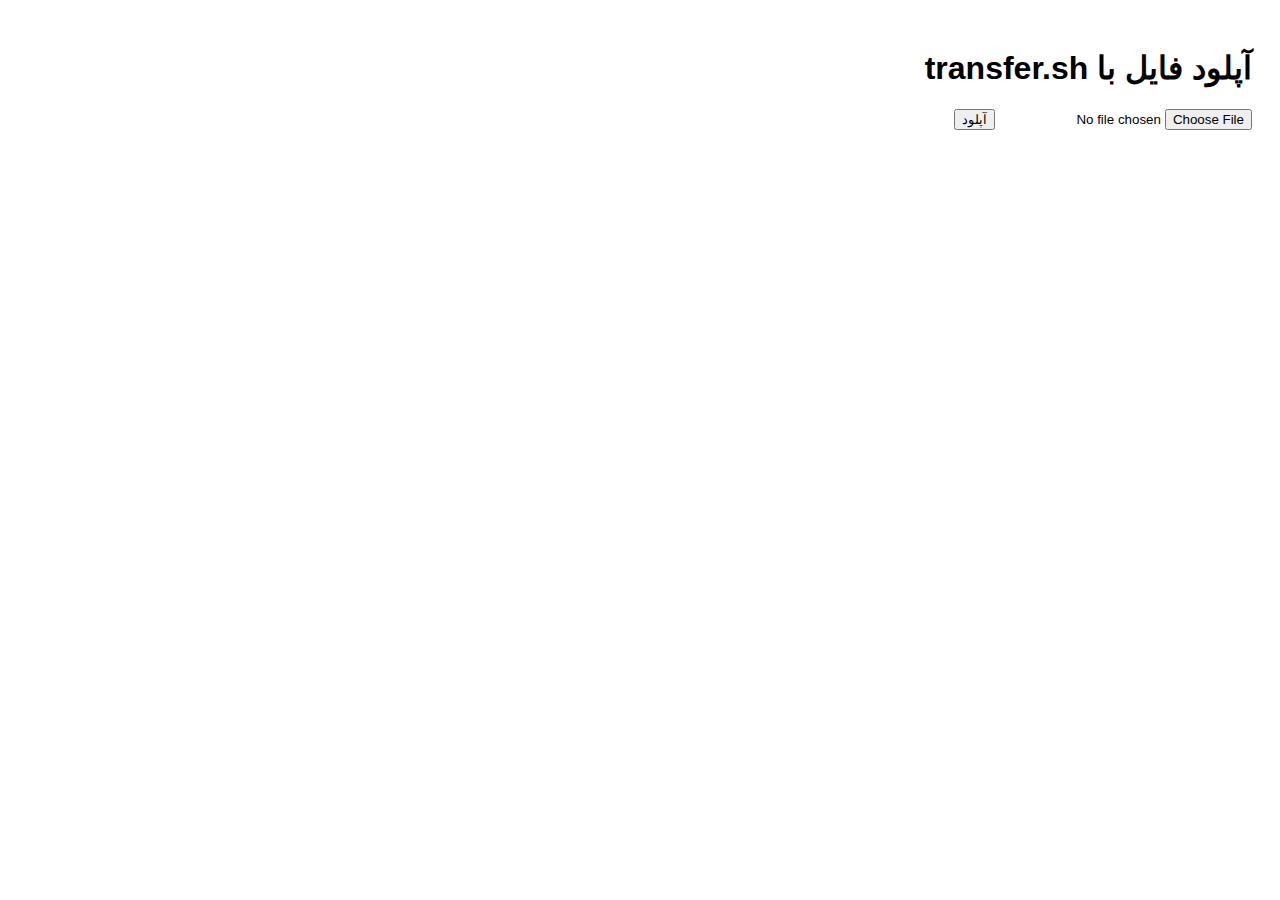
<file: app.html>
<!DOCTYPE html>
<html lang="fa">
<head>
    <meta charset="UTF-8" />
    <title>آپلود فایل با transfer.sh</title>
</head>
<body style="direction: rtl; font-family: Tahoma, sans-serif; padding: 20px;">
    <h1>آپلود فایل با transfer.sh</h1>
    <input type="file" id="fileInput" />
    <button onclick="uploadFile()">آپلود</button>
    <div id="result" style="margin-top: 20px; word-break: break-word;"></div>

    <script>
        async function uploadFile() {
            const input = document.getElementById('fileInput');
            if (!input.files.length) {
                alert('لطفا یک فایل انتخاب کنید');
                return;
            }
            const file = input.files[0];
            const formData = new FormData();
            formData.append('file', file);

            const resultDiv = document.getElementById('result');
            resultDiv.textContent = 'در حال آپلود...';

            try {
                const response = await fetch('https://transfer.sh/' + file.name, {
                    method: 'PUT',
                    body: file
                });
                if (response.ok) {
                    const url = await response.text();
                    resultDiv.innerHTML = `فایل آپلود شد. لینک مستقیم: <a href="${url}" target="_blank">${url}</a>`;
                } else {
                    resultDiv.textContent = 'خطا در آپلود فایل';
                }
            } catch (error) {
                resultDiv.textContent = 'خطا در ارتباط با سرویس آپلود';
            }
        }
    </script>
</body>
</html>
</file>
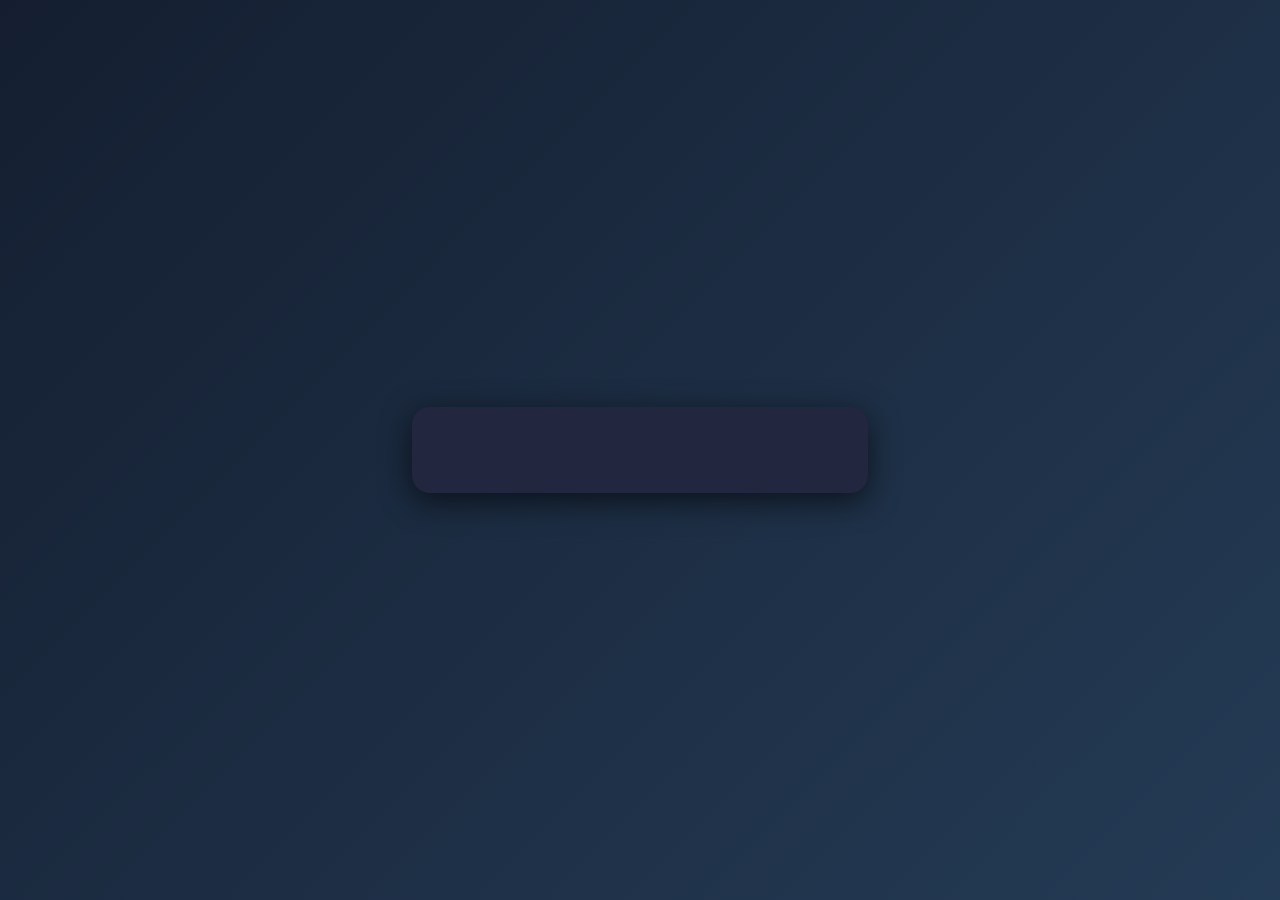
<file: config.html>
<!DOCTYPE html>
<html lang="fa">
<head>
  <meta charset="UTF-8" />
  <meta name="viewport" content="width=device-width, initial-scale=1, maximum-scale=1, user-scalable=no" />
  <title>بررسی دسترسی و انتخاب اپراتور</title>
  <style>
    @import url('https://fonts.googleapis.com/css2?family=Vazirmatn:wght@400;700&display=swap');

    html, body {
      margin: 0; padding: 0; height: 100%; font-family: 'Vazirmatn', sans-serif; background: linear-gradient(135deg, #141e30, #243b55);
      color: #eee; direction: rtl;
    }
    /* کارت بررسی دسترسی */
    #accessCheckCard {
      display: flex; justify-content: center; align-items: center; height: 100vh;
    }
    .card {
      background-color: #22273f; border-radius: 18px; padding: 30px 28px;
      box-shadow: 0 8px 30px rgba(0,0,0,0.6); max-width: 400px; width: 90%; text-align: center;
      user-select: none;
      color: #eee;
    }
    .card h2 {
      font-size: 1.4rem; color: #00ffcc; margin-bottom: 26px; font-weight: 700;
    }
    .quote {
      background: #2e344e; padding: 14px 18px; border-right: 5px solid #00bcd4; margin: 25px 0 20px 0;
      border-radius: 12px; text-align: right; font-size: 1.2rem; cursor: pointer;
      user-select: none; transition: background-color 0.3s ease; letter-spacing: 0.04em;
      font-weight: 700; color: #b8f1f5; box-shadow: 0 3px 10px rgba(0,188,212,0.35);
      white-space: nowrap; overflow: hidden; text-overflow: ellipsis;
    }
    .quote:hover {
      background: #3f5273;
    }
    #copied-msg {
      font-size: 0.9rem; color: #4caf50; margin-top: 8px; margin-bottom: 16px; display: none; font-weight: 600;
    }
    .support-btn {
      background-color: #00bcd4; border: none; color: white; padding: 14px 32px;
      border-radius: 10px; cursor: pointer; font-size: 1.15rem; font-weight: 700;
      margin-top: 18px; transition: background-color 0.25s ease; user-select: none;
      box-shadow: 0 4px 18px rgba(0,188,212,0.55);
    }
    .support-btn:hover {
      background-color: #0097a7; box-shadow: 0 6px 22px rgba(0,151,167,0.7);
    }

    /* بخش اپراتورها */
    body.operators-page {
      overflow: auto;
      background: linear-gradient(to right, #141e30, #243b55);
      color: white;
      text-align: center;
      padding-top: 70px;
      height: 100vh;
      box-sizing: border-box;
    }
    .top-message {
      font-size: 1.6rem; font-weight: 700; color: #00ff00; text-shadow: 1px 1px 5px #000;
      padding: 10px 0; background: transparent; position: fixed; top: 0; width: 100%; z-index: 10;
      border-bottom: 2px solid #fff;
    }
    .wrapper {
      display: flex; flex-direction: column; align-items: center; justify-content: center; height: 100%;
      box-sizing: border-box;
    }
    .author-box {
      padding: 12px 28px; background: linear-gradient(-45deg, #00f, #0ff, #0f0, #ff0, #f00);
      background-size: 400% 400%; animation: rainbowBg 6s ease infinite; color: black;
      font-weight: bold; border-radius: 16px; margin-bottom: 15px; font-size: 1.1rem;
    }
    @keyframes rainbowBg {
      0% {background-position: 0% 50%;}
      50% {background-position: 100% 50%;}
      100% {background-position: 0% 50%;}
    }
    .title {
      font-size: 3.5rem; font-weight: 700; margin-bottom: 25px; color: #00d4ff;
      text-shadow: 0 0 10px rgba(0, 212, 255, 0.8);
    }
    h2 {
      font-size: 1.6rem; margin-bottom: 30px; text-shadow: 1px 1px 3px rgba(0,0,0,0.4);
    }
    .btn-container {
      display: flex; flex-direction: row; gap: 40px; justify-content: center; flex-wrap: wrap; margin-bottom: 20px;
    }
    .operator {
      display: flex; flex-direction: column; align-items: center; padding: 16px; border-radius: 14px;
      min-width: 130px; box-shadow: 0 0 10px 3px #aaa, 0 0 12px 3px #666 inset;
    }
    button {
      padding: 12px 28px; font-size: 1rem; border: none; border-radius: 12px; cursor: pointer; transition: 0.3s;
    }
    .irancell {
      background: linear-gradient(145deg, #fff59d, #fdd835);
    }
    .irancell button {
      background-color: #fbc02d; color: #212121;
    }
    .mci {
      background: linear-gradient(145deg, #90caf9, #42a5f5);
    }
    .mci button {
      background-color: #1e88e5; color: white;
    }
    .google-link {
      margin-top: 25px;
    }
    .google-link img {
      width: 60px; height: 60px; cursor: pointer;
    }
    .toast {
      margin-top: 20px; font-size: 1rem; color: #f1f1f1; display: none;
    }
  </style>
</head>
<body>
  <div id="accessCheckCard">
    <div class="card" id="content">
      <h2 id="checkingText"></h2>
    </div>
  </div>

  <script>
    let texts = null;

    async function loadTexts() {
      const res = await fetch('texts.json');
      texts = await res.json();
    }

    function getDeviceId() {
      let deviceId = localStorage.getItem('deviceId');
      if (!deviceId) {
        deviceId = 'device-' + Math.random().toString(36).substring(2, 12);
        localStorage.setItem('deviceId', deviceId);
      }
      return deviceId;
    }

    function showAccessDenied(deviceId) {
      const content = document.getElementById('content');
      content.innerHTML = `
        <h2>${texts.loginCheck.accessDeniedTitle}</h2>
        <div class="quote" id="deviceIdQuote" title="کلیک برای کپی کردن">${texts.loginCheck.copyUsernameText}${deviceId}</div>
        <div id="copied-msg">${texts.loginCheck.copiedMessage}</div>
        <button class="support-btn" id="supportBtn">${texts.loginCheck.supportButtonText}</button>
      `;

      const quoteEl = document.getElementById('deviceIdQuote');
      const copiedMsg = document.getElementById('copied-msg');
      const supportBtn = document.getElementById('supportBtn');

      quoteEl.addEventListener('click', () => {
        navigator.clipboard.writeText(deviceId).then(() => {
          copiedMsg.style.display = 'block';
          setTimeout(() => {
            copiedMsg.style.display = 'none';
          }, 1800);
        });
      });

      supportBtn.addEventListener('click', () => {
        const message = texts.loginCheck.supportMessageTemplate + deviceId;
        window.location.href = `sms:+989130487019?body=${encodeURIComponent(message)}`;
      });
    }

    function showOperatorsPage() {
      document.body.classList.add('operators-page');
      document.getElementById('accessCheckCard').style.display = 'none';

      document.body.innerHTML = `
        <div class="top-message">${texts.operators.topMessage}</div>
        <div class="wrapper">
          <div class="author-box">${texts.operators.welcomeText}</div>
          <div class="title">${texts.operators.title}</div>
          <h2>${texts.operators.chooseOperator}</h2>
          <div class="btn-container">
            <div class="operator irancell">
              <button onclick="copyCode('irancell')">${texts.operators.irancell.buttonText}</button>
            </div>
            <div class="operator mci">
              <button onclick="copyCode('mci')">${texts.operators.mci.buttonText}</button>
            </div>
          </div>
          <div class="google-link">
            <a href="https://www.hadidadkhodaei.ir" target="_blank">
              <img src="https://uploadkon.ir/uploads/1e2f26_25InShot-20250626-233242025.png" alt="Google Icon" />
            </a>
          </div>
          <div class="toast" id="toast"></div>
        </div>
      `;
    }

    function copyCode(operator) {
      let code = '';
      let msg = '';
      if (operator === 'irancell') {
        code = texts.operators.irancell.code;
        msg = texts.operators.irancell.copySuccessMsg;
      } else if (operator === 'mci') {
        code = texts.operators.mci.code;
        msg = texts.operators.mci.copySuccessMsg;
      }
      navigator.clipboard.writeText(code).then(() => {
        showToast(msg);
      }).catch(() => {
        showToast('کپی کردن انجام نشد. لطفاً دوباره امتحان کنید.');
      });
    }

    function showToast(message) {
      const toast = document.getElementById('toast');
      toast.textContent = message;
      toast.style.display = 'block';
      setTimeout(() => {
        toast.style.display = 'none';
      }, 4000);
    }

    async function init() {
      await loadTexts();
      const deviceId = getDeviceId();
      document.getElementById('checkingText').textContent = texts.loginCheck.titleChecking;

      if (texts.allowedDeviceIds.includes(deviceId)) {
        showOperatorsPage();
      } else {
        showAccessDenied(deviceId);
      }
    }

    init();
  </script>
</body>
</html>
</file>
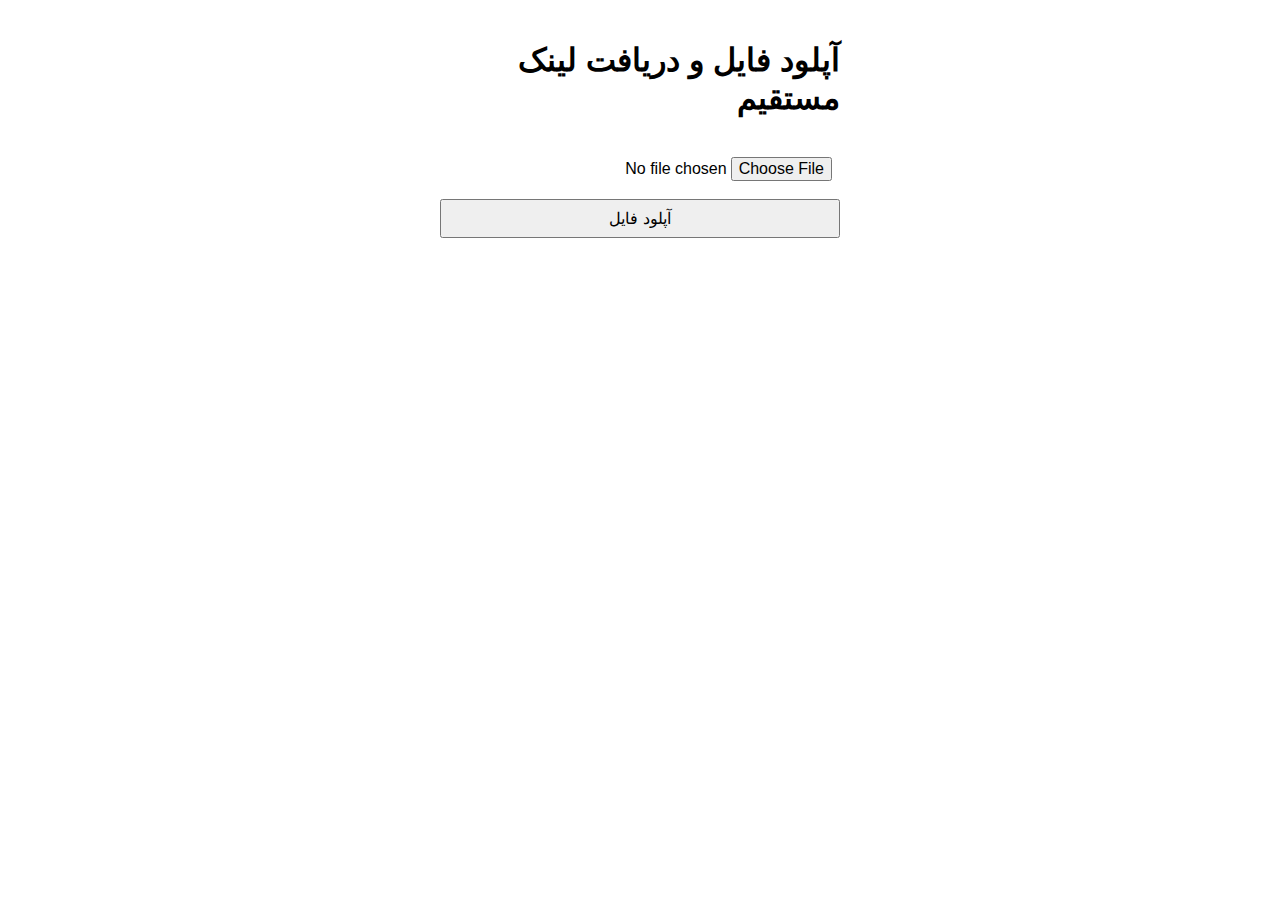
<file: file.html>
<!DOCTYPE html>
<html lang="fa">
<head>
<meta charset="UTF-8" />
<title>آپلود فایل و دریافت لینک مستقیم (با file.io)</title>
<style>
    body {
        direction: rtl;
        font-family: Tahoma, sans-serif;
        padding: 20px;
        max-width: 400px;
        margin: auto;
    }
    input, button {
        font-size: 16px;
        margin-top: 10px;
        width: 100%;
        padding: 8px;
    }
    .result, .error {
        margin-top: 20px;
        padding: 10px;
        word-break: break-all;
    }
    .result {
        background: #e0ffe0;
        border: 1px solid #0a0;
    }
    .error {
        background: #ffe0e0;
        border: 1px solid #a00;
    }
</style>
</head>
<body>
    <h1>آپلود فایل و دریافت لینک مستقیم</h1>
    <input type="file" id="fileInput" />
    <button onclick="uploadFile()">آپلود فایل</button>

    <div id="message"></div>

    <script>
        async function uploadFile() {
            const fileInput = document.getElementById('fileInput');
            const messageDiv = document.getElementById('message');
            messageDiv.innerHTML = '';

            if (fileInput.files.length === 0) {
                messageDiv.innerHTML = '<div class="error">لطفا یک فایل انتخاب کنید.</div>';
                return;
            }

            const file = fileInput.files[0];
            const formData = new FormData();
            formData.append('file', file);

            try {
                const response = await fetch('https://file.io/?expires=1w', {
                    method: 'POST',
                    body: formData
                });
                const data = await response.json();

                if (data.success) {
                    messageDiv.innerHTML = `<div class="result">فایل آپلود شد! لینک مستقیم:<br><a href="${data.link}" target="_blank">${data.link}</a></div>`;
                } else {
                    messageDiv.innerHTML = `<div class="error">آپلود ناموفق بود: ${data.message || 'خطایی رخ داد.'}</div>`;
                }
            } catch (error) {
                messageDiv.innerHTML = `<div class="error">خطا در آپلود فایل: ${error.message}</div>`;
            }
        }
    </script>
</body>
</html>
</file>
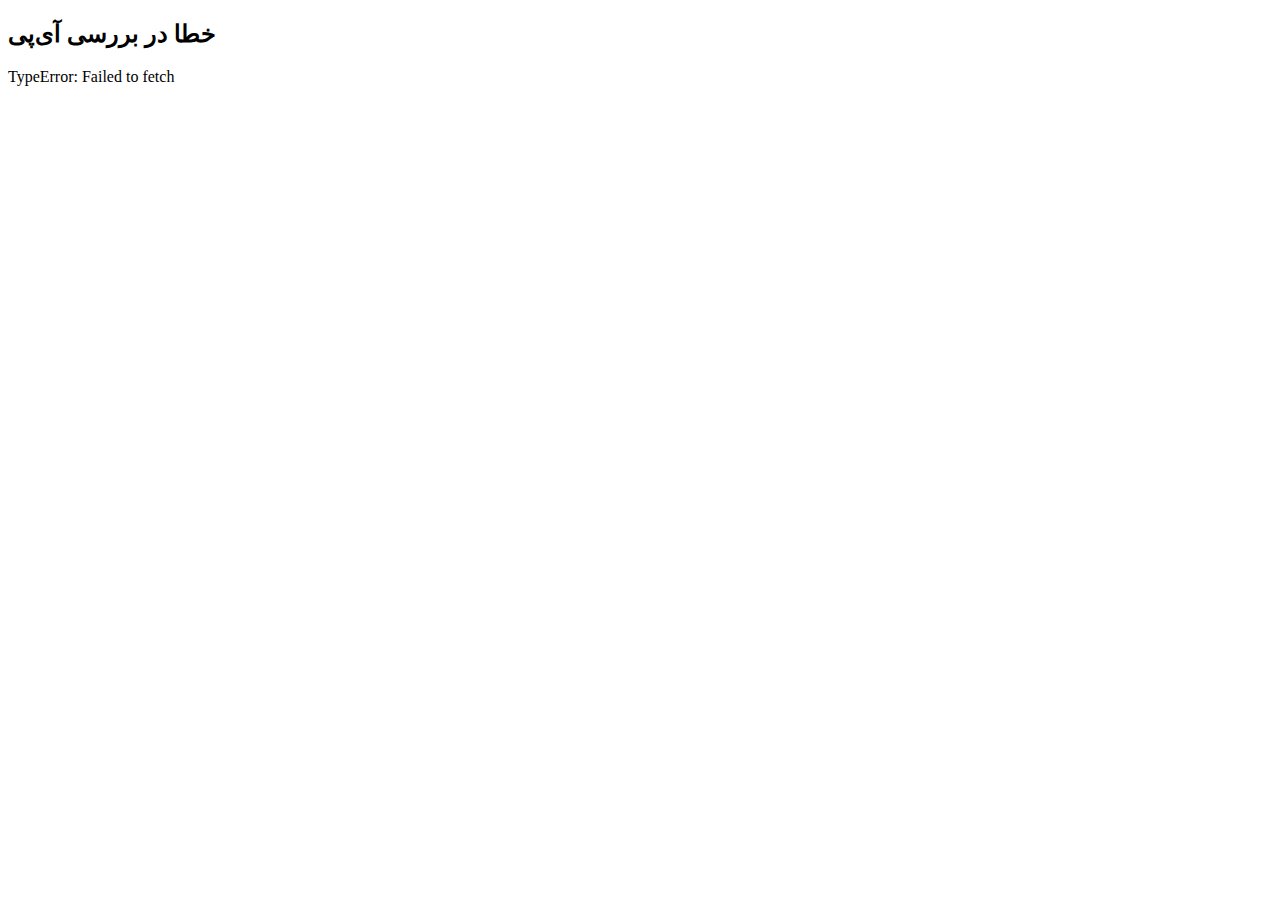
<file: ip-redirect.html>
<!DOCTYPE html>
<html lang="fa">
<head>
  <meta charset="UTF-8">
  <title>در حال بررسی IP...</title>
  <script>
    async function checkIP() {
      try {
        const ipResponse = await fetch("https://api.ipify.org?format=json");
        const ipData = await ipResponse.json();
        const userIP = ipData.ip;

        // لیست آی‌پی‌ها از فایل JSON
        const allowedResponse = await fetch("allowed-ips.json");
        const allowedList = await allowedResponse.json();

        if (allowedList.allowed_ips.includes(userIP)) {
          // آی‌پی مجاز است
          window.location.href = "https://hadidadkhodaei.ir/config.html";
        } else {
          // آی‌پی مجاز نیست
          document.body.innerHTML = `
            <h2>ورود غیرمجاز ❌</h2>
            <p>آی‌پی شما در لیست مجاز نیست: ${userIP}</p>
          `;
        }
      } catch (error) {
        document.body.innerHTML = `<h2>خطا در بررسی آی‌پی</h2><p>${error}</p>`;
      }
    }

    checkIP();
  </script>
</head>
<body>
  <h2>در حال بررسی آی‌پی شما...</h2>
</body>
</html>
</file>
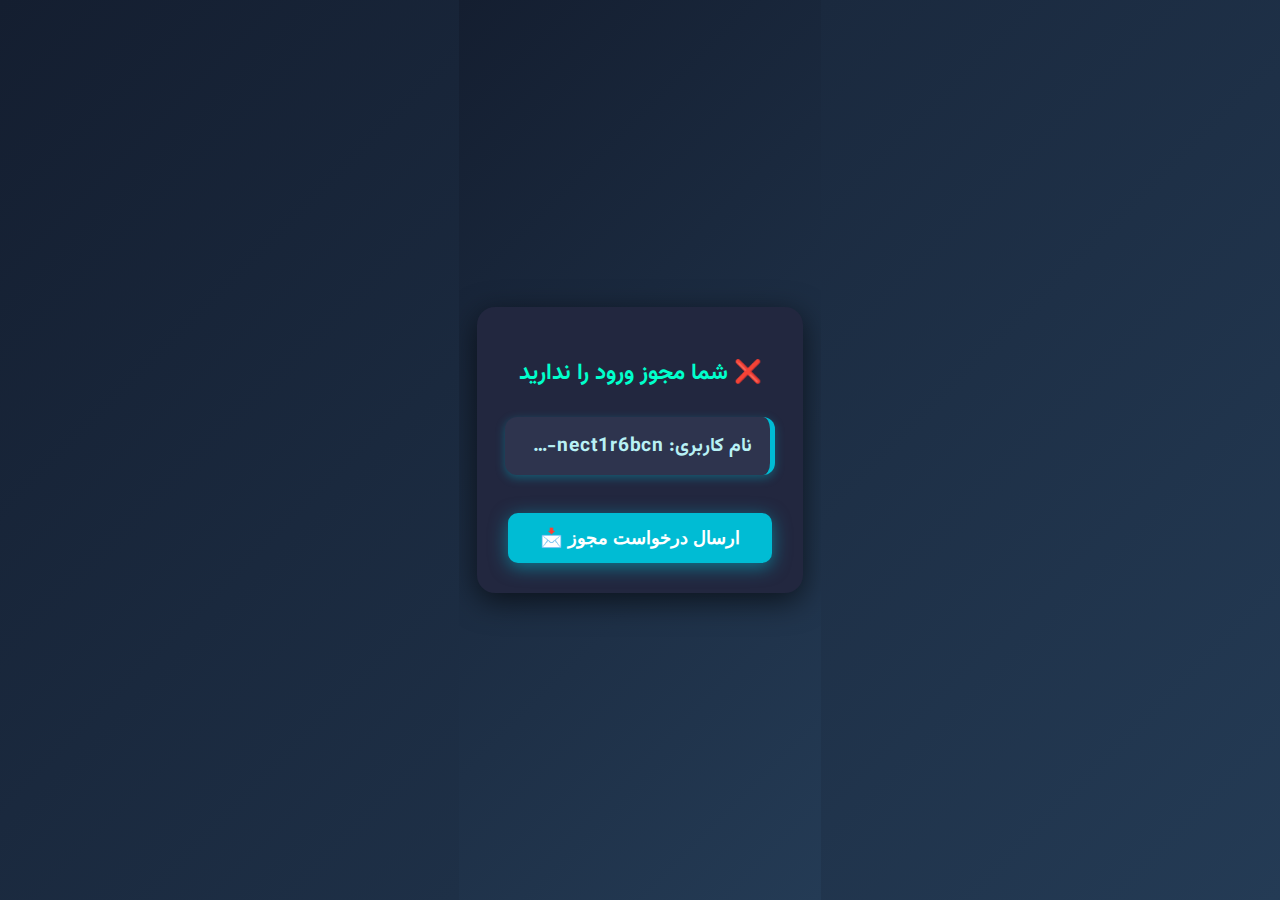
<file: ip.html>
<!DOCTYPE html>
<html lang="fa">
<head>
  <meta charset="UTF-8" />
  <meta name="viewport" content="width=device-width, initial-scale=1, maximum-scale=1, user-scalable=no" />
  <title>بررسی دسترسی</title>
  <style>
    @import url('https://fonts.googleapis.com/css2?family=Vazirmatn:wght@400;700&display=swap');

    html, body {
      margin: 0;
      padding: 0;
      overflow: hidden;
      height: 100%;
      font-family: 'Vazirmatn', sans-serif;
      background: linear-gradient(135deg, #141e30, #243b55);
      color: #eee;
      display: flex;
      justify-content: center;
      align-items: center;
      direction: rtl;
    }

    .card {
      background-color: #22273f;
      border-radius: 18px;
      padding: 30px 28px;
      box-shadow: 0 8px 30px rgba(0, 0, 0, 0.6);
      max-width: 400px;
      width: 90%;
      box-sizing: border-box;
      text-align: center;
      user-select: none; /* جلوگیری از انتخاب تصادفی متن */
    }

    .card h2 {
      font-size: 1.4rem;
      color: #00ffcc;
      margin-bottom: 26px;
      font-weight: 700;
    }

    .quote {
      background: #2e344e;
      padding: 14px 18px;
      border-right: 5px solid #00bcd4;
      margin: 25px 0 20px 0;
      border-radius: 12px;
      text-align: right;
      font-size: 1.2rem;
      cursor: pointer;
      user-select: none; /* جلوگیری از انتخاب متن */
      transition: background-color 0.3s ease;
      letter-spacing: 0.04em;
      font-weight: 700;
      color: #b8f1f5;
      box-shadow: 0 3px 10px rgba(0, 188, 212, 0.35);
      white-space: nowrap; /* جلوگیری از شکست خط */
      overflow: hidden;
      text-overflow: ellipsis;
    }

    .quote:hover {
      background: #3f5273;
    }

    #copied-msg {
      font-size: 0.9rem;
      color: #4caf50;
      margin-top: 8px;
      margin-bottom: 16px;
      display: none;
      font-weight: 600;
    }

    .support-btn {
      background-color: #00bcd4;
      border: none;
      color: white;
      padding: 14px 32px;
      border-radius: 10px;
      cursor: pointer;
      font-size: 1.15rem;
      font-weight: 700;
      margin-top: 18px;
      transition: background-color 0.25s ease;
      user-select: none;
      box-shadow: 0 4px 18px rgba(0, 188, 212, 0.55);
    }

    .support-btn:hover {
      background-color: #0097a7;
      box-shadow: 0 6px 22px rgba(0, 151, 167, 0.7);
    }
  </style>
</head>
<body>
  <div class="card" id="content">
    <h2>در حال بررسی دسترسی شما...</h2>
  </div>

  <script>
    const supportPhone = '+989130487019';
    const allowedIds = [
       'device',
       'device'
    ];

    function getDeviceId() {
      let deviceId = localStorage.getItem('deviceId');
      if (!deviceId) {
        deviceId = 'device-' + Math.random().toString(36).substring(2, 12);
        localStorage.setItem('deviceId', deviceId);
      }
      return deviceId;
    }

    function showAccessDenied(deviceId) {
      document.getElementById("content").innerHTML = `
        <h2>❌ شما مجوز ورود را ندارید</h2>
        <div class="quote" id="deviceIdQuote" title="کلیک برای کپی کردن">نام کاربری: ${deviceId}</div>
        <div id="copied-msg">✅ نام کاربری کپی شد</div>
        <button class="support-btn" id="supportBtn">ارسال درخواست مجوز 📩</button>
      `;

      const quoteEl = document.getElementById('deviceIdQuote');
      const copiedMsg = document.getElementById('copied-msg');
      const supportBtn = document.getElementById('supportBtn');

      quoteEl.addEventListener('click', () => {
        navigator.clipboard.writeText(deviceId).then(() => {
          copiedMsg.style.display = 'block';
          setTimeout(() => {
            copiedMsg.style.display = 'none';
          }, 1800);
        });
      });

      supportBtn.addEventListener('click', () => {
        const message = `سلام و درود🙏\nبنده میخواهم از برنامه V² ♥️استفاده کنم اما مجوز ورود را ندارم. لطفاً به من مجوز ورود دهید .\n\nنام کاربری من: ${deviceId}`;
        window.location.href = `sms:${supportPhone}?body=${encodeURIComponent(message)}`;
      });
    }

    function checkAccess() {
      const deviceId = getDeviceId();
      if (allowedIds.includes(deviceId)) {
        window.location.replace("https://hadidadkhodaei.ir/config.html");
      } else {
        showAccessDenied(deviceId);
      }
    }

    checkAccess();
  </script>
</body>
</html>
</file>
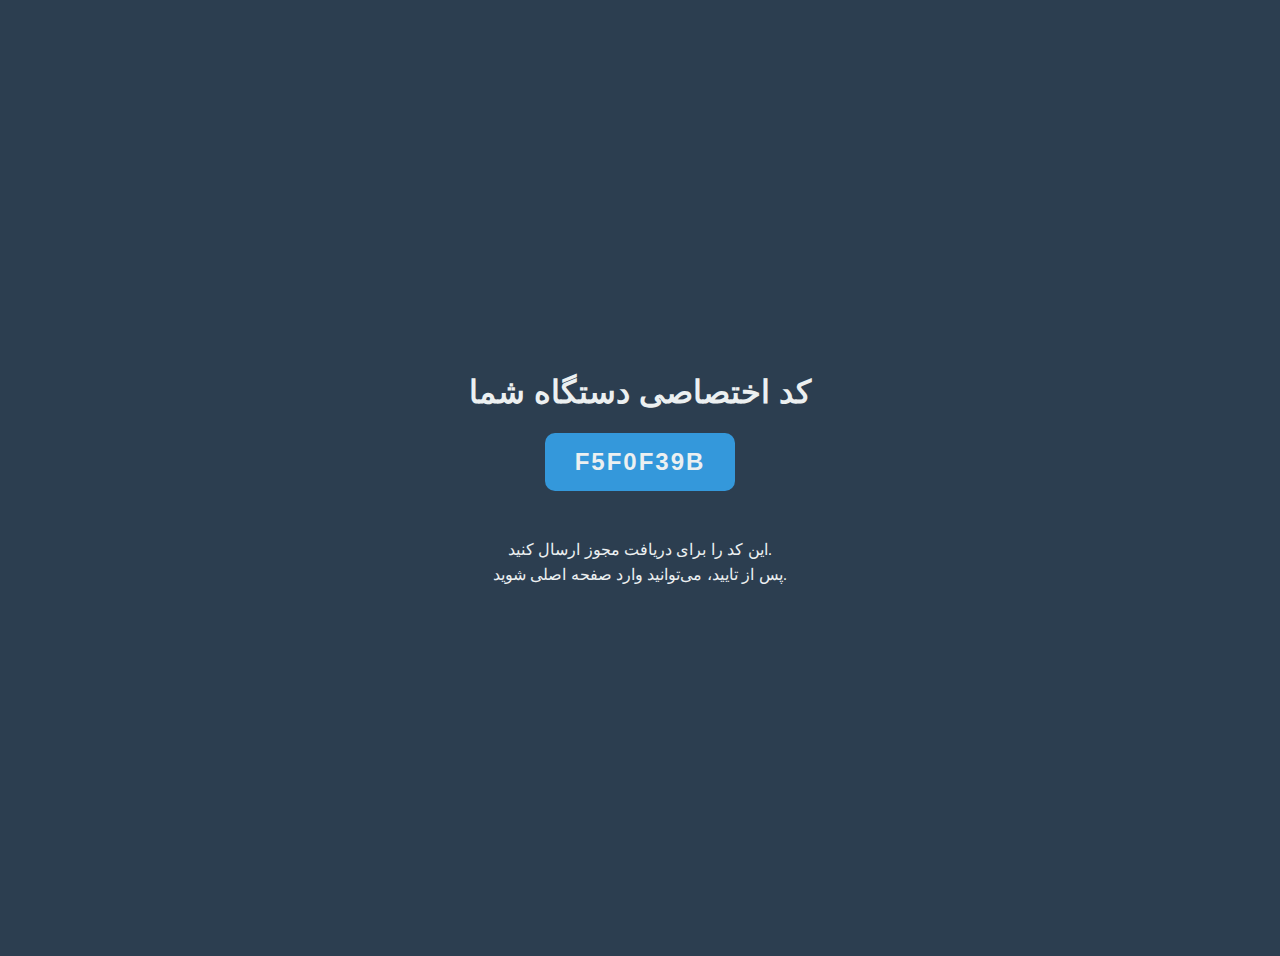
<file: loginPage.html>
<!DOCTYPE html>
<html lang="fa">
<head>
  <meta charset="UTF-8" />
  <title>صفحه ورود ساده</title>
  <style>
    body {
      background: #2c3e50;
      color: #ecf0f1;
      font-family: Tahoma, sans-serif;
      display: flex;
      justify-content: center;
      align-items: center;
      height: 100vh;
      flex-direction: column;
      text-align: center;
      padding: 20px;
    }
    #deviceCode {
      font-size: 24px;
      background: #3498db;
      padding: 15px 30px;
      border-radius: 10px;
      font-weight: bold;
      user-select: all;
      margin-bottom: 30px;
      letter-spacing: 2px;
    }
    p {
      max-width: 400px;
      line-height: 1.6;
    }
  </style>
</head>
<body>
  <h1>کد اختصاصی دستگاه شما</h1>
  <div id="deviceCode">در حال محاسبه...</div>
  <p>این کد را برای دریافت مجوز ارسال کنید.<br>پس از تایید، می‌توانید وارد صفحه اصلی شوید.</p>

  <script>
    function generateDeviceCode() {
      // ترکیب userAgent + تاریخ (یا هر چیز ثابت)
      const ua = navigator.userAgent;
      // ساخت یه hash ساده و کوتاه
      let hash = 0;
      for (let i = 0; i < ua.length; i++) {
        hash = (hash << 5) - hash + ua.charCodeAt(i);
        hash |= 0; // به عدد 32 بیتی تبدیل می‌کنه
      }
      // تبدیل عدد به رشته هگزادسیمال با طول 16 کاراکتر
      return ('00000000' + (hash >>> 0).toString(16)).slice(-8).toUpperCase();
    }

    const deviceCode = generateDeviceCode();
    document.getElementById('deviceCode').textContent = deviceCode;
  </script>
</body>
</html>
</file>
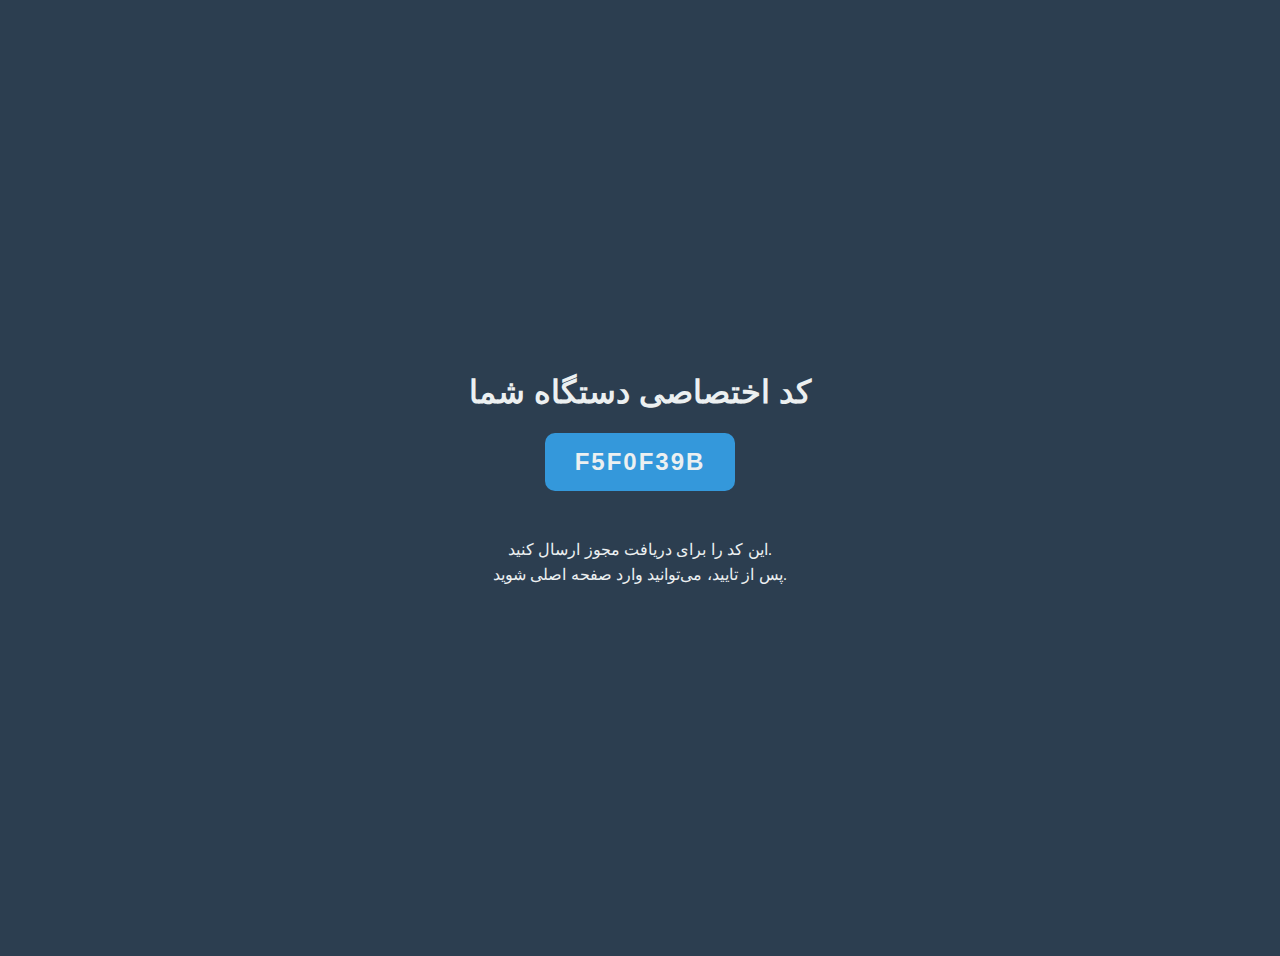
<file: mainPage.html>
<!DOCTYPE html>
<html lang="fa">
<head>
  <meta charset="UTF-8" />
  <title>صفحه اصلی</title>
  <style>
    body {
      margin: 0;
      background-color: black;
      height: 100vh;
    }
  </style>
</head>
<body>
  <script src="auth.js"></script>
  <script>
    function generateDeviceCode() {
      const ua = navigator.userAgent;
      let hash = 0;
      for (let i = 0; i < ua.length; i++) {
        hash = (hash << 5) - hash + ua.charCodeAt(i);
        hash |= 0;
      }
      return ('00000000' + (hash >>> 0).toString(16)).slice(-8).toUpperCase();
    }

    const deviceCode = generateDeviceCode();

    if (typeof allowedCodes !== 'undefined' && allowedCodes.includes(deviceCode)) {
      // اجازه ورود
      console.log('دسترسی داده شد');
    } else {
      // برگرد به صفحه ورود
      window.location.href = 'loginPage.html';
    }
  </script>
</body>
</html>
</file>
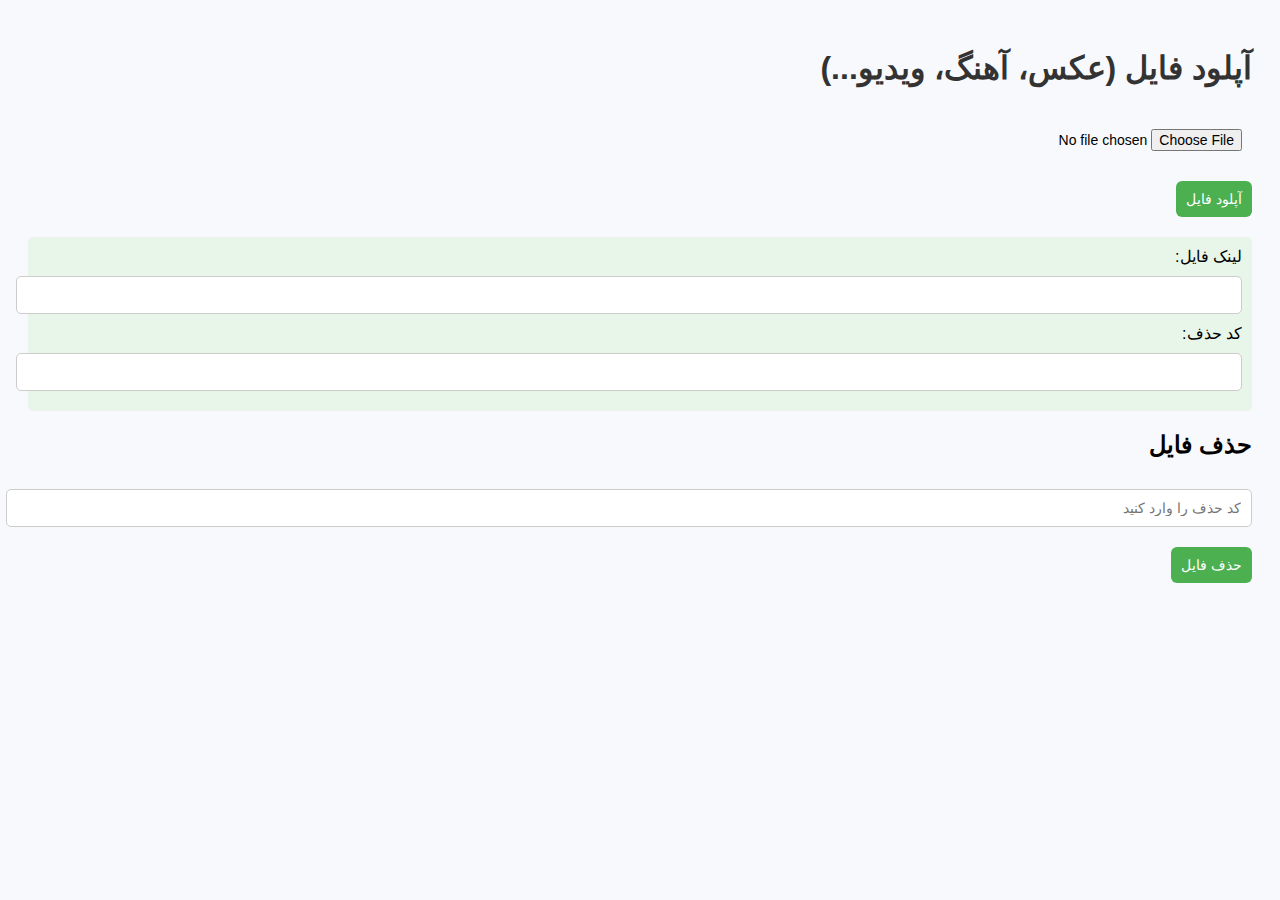
<file: photo.html>
<!DOCTYPE html>
<html lang="fa">
<head>
  <meta charset="UTF-8" />
  <title>آپلود فایل و دریافت لینک مستقیم</title>
  <style>
    body {
      font-family: Tahoma, sans-serif;
      background-color: #f7f9fc;
      padding: 20px;
      direction: rtl;
    }
    h1 {
      color: #333;
    }
    input[type="file"],
    input[type="text"],
    button {
      margin: 10px 0;
      padding: 10px;
      font-size: 14px;
    }
    button {
      background-color: #4caf50;
      color: white;
      border: none;
      border-radius: 6px;
      cursor: pointer;
    }
    button:hover {
      background-color: #388e3c;
    }
    input[type="text"] {
      width: 100%;
      border: 1px solid #ccc;
      border-radius: 5px;
    }
    .result {
      margin-top: 10px;
      background: #e8f5e9;
      padding: 10px;
      border-radius: 5px;
      word-break: break-all;
    }
    #message {
      color: red;
    }
  </style>
</head>
<body>

<h1>آپلود فایل (عکس، آهنگ، ویدیو...)</h1>

<input type="file" id="fileInput" />
<br />
<button onclick="uploadFile()">آپلود فایل</button>

<div class="result">
  <label>لینک فایل:</label>
  <input type="text" id="fileUrl" readonly />
  <br />
  <label>کد حذف:</label>
  <input type="text" id="deleteCode" readonly />
</div>

<h2>حذف فایل</h2>
<input type="text" id="deleteInput" placeholder="کد حذف را وارد کنید" />
<button onclick="deleteFile()">حذف فایل</button>

<div id="message"></div>

<script>
  async function uploadFile() {
    const file = document.getElementById('fileInput').files[0];
    const message = document.getElementById('message');
    message.textContent = '';

    if (!file) {
      message.textContent = 'لطفاً یک فایل انتخاب کنید.';
      return;
    }

    const formData = new FormData();
    formData.append('file', file);

    message.textContent = 'در حال آپلود...';

    try {
      const res = await fetch('https://api.gofile.io/uploadFile', {
        method: 'POST',
        body: formData
      });

      const data = await res.json();

      if (data.status === "ok") {
        const url = data.data.downloadPage;
        const deleteCode = data.data.code;

        document.getElementById('fileUrl').value = url;
        document.getElementById('deleteCode').value = deleteCode;
        message.style.color = 'green';
        message.textContent = 'فایل با موفقیت آپلود شد!';
      } else {
        throw new Error(data.status);
      }
    } catch (err) {
      message.textContent = 'خطا در آپلود: ' + err.message;
    }
  }

  async function deleteFile() {
    const code = document.getElementById('deleteInput').value.trim();
    const message = document.getElementById('message');
    message.textContent = '';

    if (!code) {
      message.textContent = 'کد حذف را وارد کنید.';
      return;
    }

    message.textContent = 'در حال حذف...';

    try {
      const res = await fetch(`https://api.gofile.io/deleteContent?contentId=${code}`, {
        method: 'DELETE'
      });

      const data = await res.json();

      if (data.status === "ok") {
        message.style.color = 'green';
        message.textContent = 'فایل با موفقیت حذف شد.';
      } else {
        throw new Error(data.status);
      }
    } catch (err) {
      message.textContent = 'خطا در حذف فایل: ' + err.message;
    }
  }
</script>

</body>
</html>
</file>
